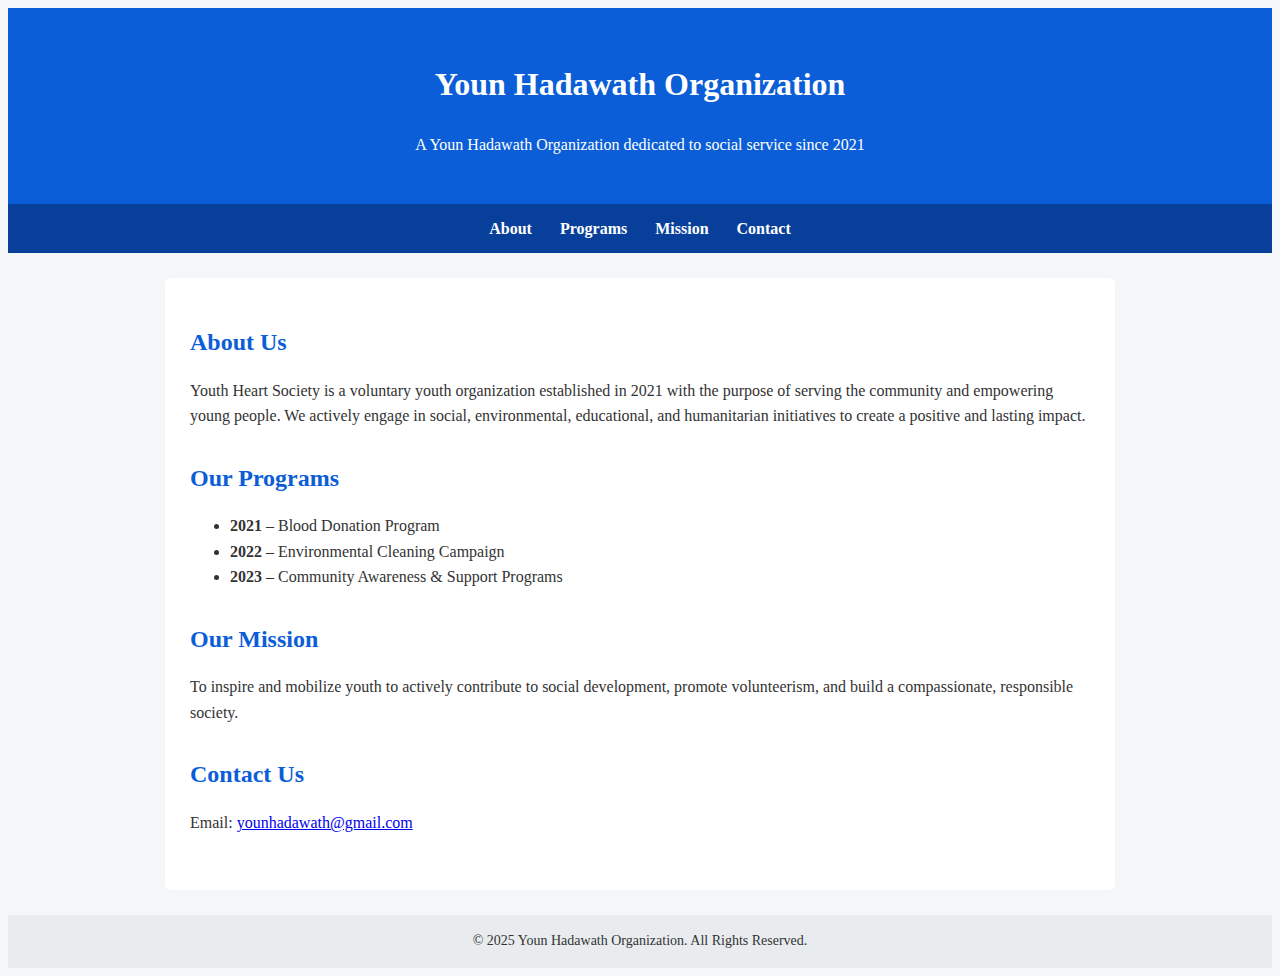
<file: index.html>
<!DOCTYPE html>
<html lang="en">
<head>
<meta charset="UTF-8">
<meta name="description" content="Youth Heart Society is a youth-led organization dedicated to social service since 2021.">
<meta name="viewport" content="width=device-width, initial-scale=1.0">
<title>Youn Hadawath Organization</title>
<link rel="stylesheet" href="style1.css">
</head>
<body>

<header>
<h1>Youn Hadawath Organization</h1>
<p>A Youn Hadawath Organization dedicated to social service since 2021</p>
</header>

<nav>
<a href="#about">About</a>
<a href="#programs">Programs</a>
<a href="#mission">Mission</a>
<a href="#contact">Contact</a>
</nav>

<div class="container">

<section id="about">
<h2>About Us</h2>
<p>
Youth Heart Society is a voluntary youth organization established in 2021
with the purpose of serving the community and empowering young people.
We actively engage in social, environmental, educational, and humanitarian
initiatives to create a positive and lasting impact.
</p>
</section>

<section id="programs">
<h2>Our Programs</h2>
<ul>
<li><strong>2021</strong> – Blood Donation Program</li>
<li><strong>2022</strong> – Environmental Cleaning Campaign</li>
<li><strong>2023</strong> – Community Awareness & Support Programs</li>
</ul>
</section>

<section id="mission">
<h2>Our Mission</h2>
<p>
To inspire and mobilize youth to actively contribute to social development,
promote volunteerism, and build a compassionate, responsible society.
</p>
</section>

<section id="contact">
<h2>Contact Us</h2>
<p>Email: <a href="mailto:younhadawath@gmail.com">younhadawath@gmail.com</a></p>
</section>

</div>

<footer>
&copy; 2025 Youn Hadawath Organization. All Rights Reserved.
</footer>

</body>
</html>
</file>
<file: style1.css>
{
box-sizing: border-box;
margin: 0;
padding: 0;
font-family: Arial, Helvetica, sans-serif;
}

body {
background: #f4f6f8;
color: #333;
line-height: 1.6;
}

header {
background: #0b5ed7;
color: #fff;
padding: 30px 15px;
text-align: center;
}

nav {
background: #083f9b;
padding: 12px;
text-align: center;
}

nav a {
color: #fff;
margin: 0 12px;
text-decoration: none;
font-weight: bold;
}

nav a:hover {
text-decoration: underline;
}

.container {
max-width: 900px;
margin: 25px auto;
background: #fff;
padding: 25px;
border-radius: 6px;
}

section {
margin-bottom: 30px;
}

h2 {
color: #0b5ed7;
margin-bottom: 12px;
}

footer {
background: #e9ecef;
text-align: center;
padding: 15px;
font-size: 14px;
}
</file>
